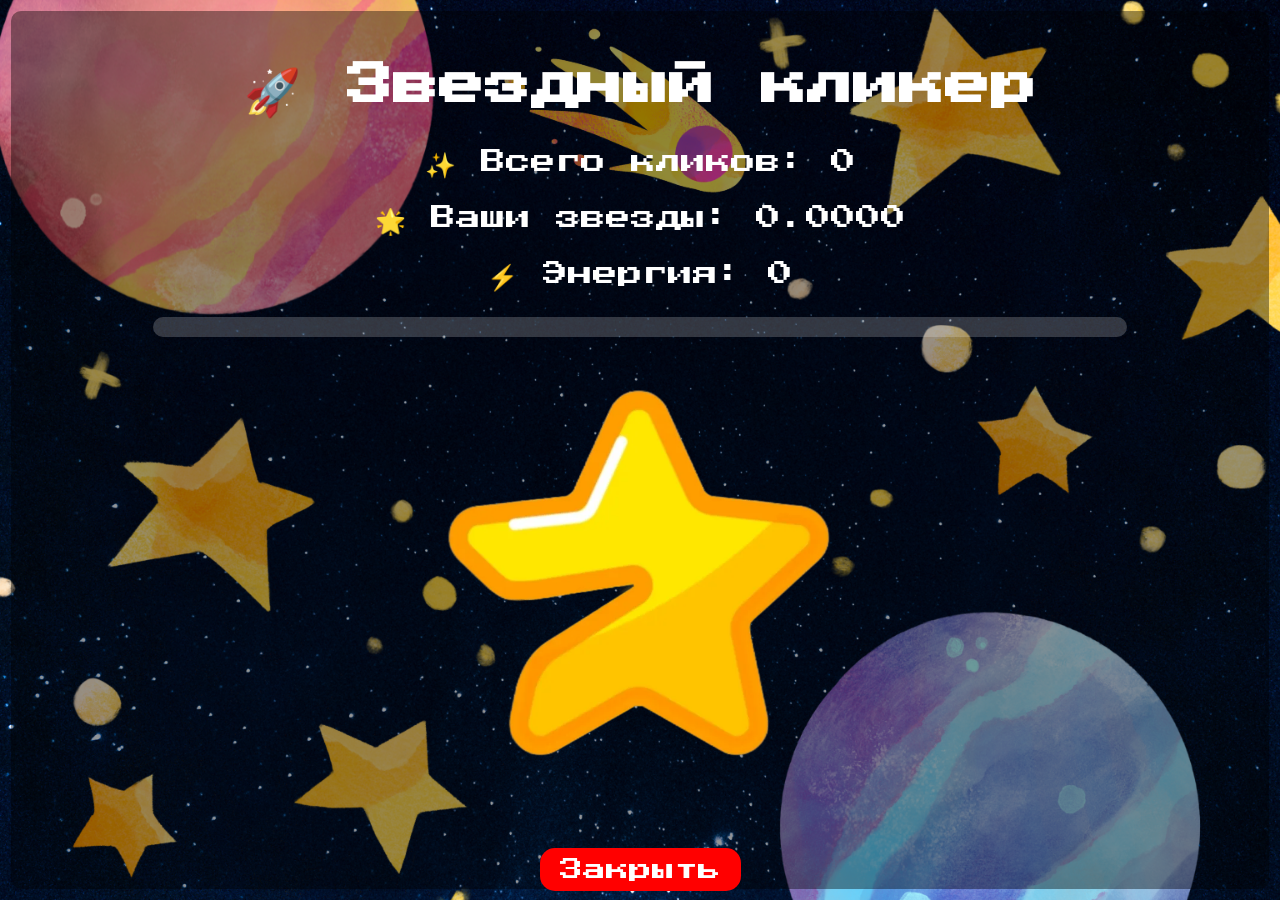
<file: index.html>
<!DOCTYPE html>
<html lang="ru">
<head>
  <meta charset="UTF-8">
  <meta name="viewport" content="width=device-width, initial-scale=1.0, maximum-scale=1.0, user-scalable=no">
  <title>Звездный кликер</title>
  <link rel="stylesheet" href="styles.css">
  <script src="https://telegram.org/js/telegram-web-app.js"></script>
</head>
<body>
  <div class="container">
    <!-- Верхняя секция: заголовок, статистика и шкала энергии -->
    <div class="header">
      <h1>🚀 Звездный кликер</h1>
      <p>✨ Всего кликов: <span id="totalClicks">0</span></p>
      <p>🌟 Ваши звезды: <span id="currentStars">0</span></p>
      <p>⚡️ Энергия: <span id="energyValue">0</span></p>
      <div class="energy-bar">
        <div id="energyBar" class="energy-fill"></div>
      </div>
    </div>

    <!-- Секция с планетой -->
    <div class="planet-section">
      <div class="star-container">
        <img src="image/moon.png" alt="Планета" id="star" class="star">
      </div>
    </div>

    <!-- Секция сообщения -->
    <div class="message-section">
      <p id="message"></p>
    </div>

    <!-- Секция кнопки -->
    <div class="button-section">
      <button id="closeBtn">Закрыть</button>
    </div>
  </div>

  <script src="script.js"></script>
  <script>
    // Предотвращение скроллинга при touchmove (для мобильных)
    document.addEventListener('touchmove', function(event) {
      event.preventDefault();
    }, { passive: false });
  </script>
</body>
</html>
</file>
<file: styles.css>
@import url('https://fonts.googleapis.com/css2?family=Press+Start+2P&display=swap');

html, body {
  height: 100%;
  width: 100%;
  margin: 0;
  font-family: 'Press Start 2P', cursive;
  overflow: hidden;
}

/* Фон на весь экран */
body {
  background: url("image/background.png") no-repeat center center fixed;
  background-size: cover;
  color: white;
  display: flex;
  justify-content: center;
  align-items: center;
}

/* Основной контейнер */
.container {
  box-sizing: border-box;
  margin: 3mm;
  width: calc(100vw - 6mm);
  height: calc(100vh - 6mm);
  background: rgba(0, 0, 0, 0.4);
  border-radius: 10px;
  padding: 20px;
  display: flex;
  flex-direction: column;
  justify-content: space-between;
  align-items: center;
  text-align: center;
  position: relative; /* Для абсолютного позиционирования кометы */
}

/* Верхняя секция */
.header {
  width: 100%;
}

/* Секция с планетой */
.planet-section {
  flex-grow: 1;
  display: flex;
  justify-content: center;
  align-items: center;
  width: 100%;
}
.star-container {
  width: 100%;
  display: flex;
  justify-content: center;
}

.star {
  display: block;
  margin: 0 auto;
  transform-origin: center center;
  -webkit-user-drag: none;
  user-select: none;
}

.star {
  width: 80%;
  max-width: 450px;
  cursor: pointer;
  transition: transform 0.2s ease-in-out;
  transform-origin: center center;  /* Фиксированная точка трансформации */
}
.star:active {
  transform: scale(1.1) rotate(10deg);
}

/* Секция сообщения */
.message-section {
  width: 100%;
  margin: 10px 0;
}

/* Секция кнопки */
.button-section {
  width: 100%;
  display: flex;
  justify-content: center;
  margin-bottom: 10px;
}

/* Шкала энергии */
.energy-bar {
  width: 80%;
  height: 20px;
  background: rgba(255, 255, 255, 0.2);
  border-radius: 10px;
  margin: 20px auto;
  overflow: hidden;
}
.energy-fill {
  width: 100%;
  height: 100%;
  background: linear-gradient(to right, yellow, orange);
  transition: width 0.3s ease-in-out;
}

/* Всплывающий текст */
.floating-text {
  position: absolute;
  color: yellow;
  font-size: calc(1vw + 10px);
  font-weight: bold;
  animation: floatUp 1s ease-out;
  pointer-events: none;
}
@keyframes floatUp {
  0% { opacity: 1; transform: translateY(0); }
  100% { opacity: 0; transform: translateY(-40px); }
}

/* Комета */
.comet {
  position: absolute;
  width: 50px;
  height: 50px;
  background: url("image/comet.png") no-repeat center center;
  background-size: contain;
  cursor: pointer;
  user-select: none;
  z-index: 10;
}

/* Анимация взрыва при столкновении */
.explosion {
  position: absolute;
  width: 80px;
  height: 80px;
  background: url("image/explosion.png") no-repeat center center;
  background-size: contain;
  pointer-events: none;
  animation: explode 0.6s ease-out forwards;
  z-index: 20;
}
@keyframes explode {
  0% { transform: scale(0.5); opacity: 1; }
  100% { transform: scale(1.5); opacity: 0; }
}

/* Анимация взрыва при клике на комету */
.comet-click-explosion {
  position: absolute;
  width: 60px;
  height: 60px;
  background: url("image/comet-explosion.png") no-repeat center center;
  background-size: contain;
  pointer-events: none;
  animation: cometExplode 0.5s ease-out forwards;
  z-index: 20;
}
@keyframes cometExplode {
  0% { transform: scale(0.5); opacity: 1; }
  100% { transform: scale(1.2); opacity: 0; }
}

/* Кнопка "Закрыть" */
#closeBtn {
  background: red;
  color: white;
  font-size: calc(1vw + 10px);
  font-family: 'Press Start 2P', cursive;
  border: none;
  padding: 10px 20px;
  border-radius: 15px;
  cursor: pointer;
  transition: background 0.3s;
}
#closeBtn:hover {
  background: darkred;
}

/* Media query для больших экранов */
@media (min-width: 1200px) {
  .header h1 {
    font-size: calc(2vw + 20px);
  }
  .header p {
    font-size: calc(1vw + 12px);
  }
  .star {
    width: 60%;
    max-width: 600px;
  }
}

.background {
  pointer-events: none;
}
</file>
